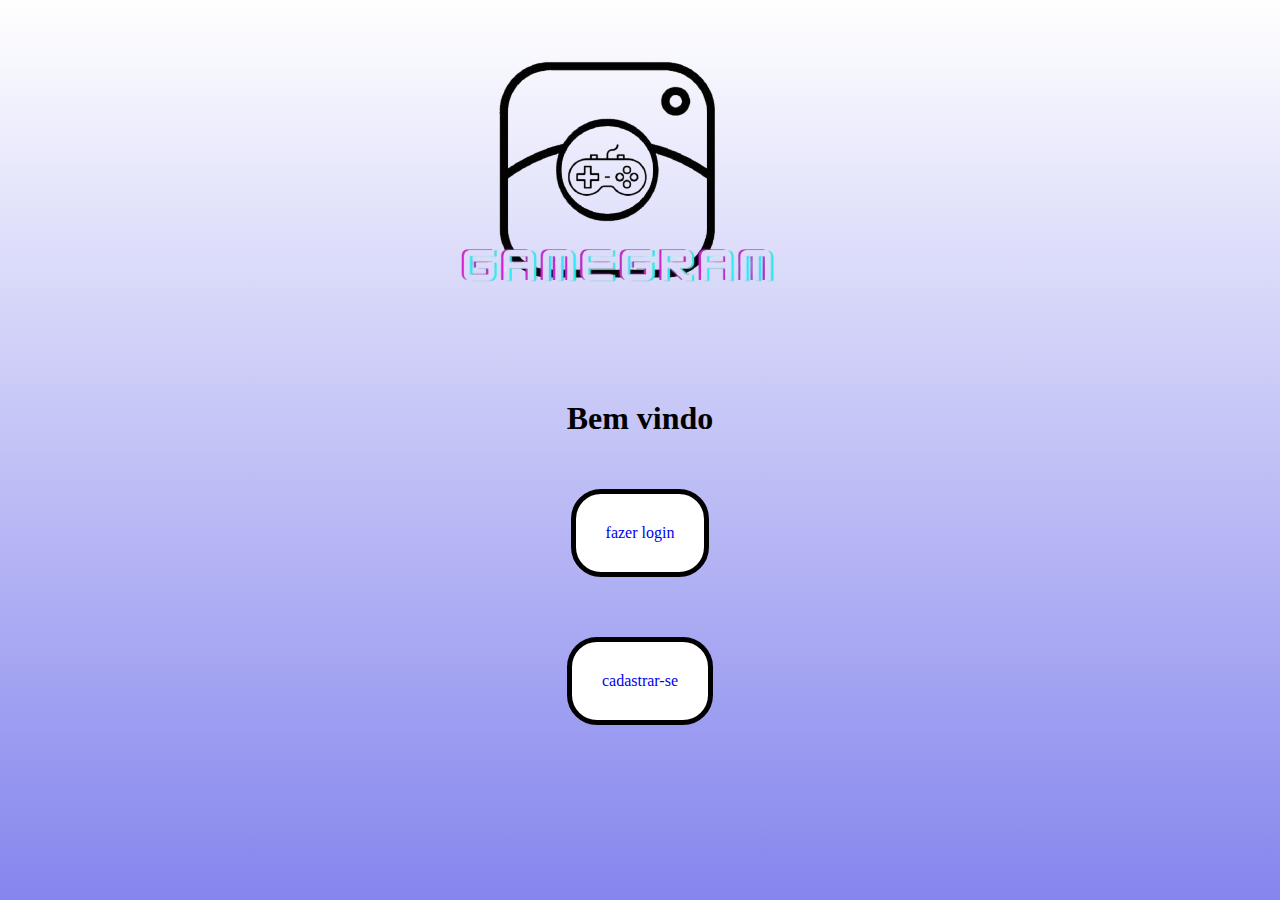
<file: index.html>
<!DOCTYPE html>
<html lang="en">
<head>
   <link rel="icon" href="gamegram-removebg-preview.png" type="image/x-icon">
    <link rel="stylesheet" href="style.css">
   <meta charset="UTF-8">
    <meta name="viewport" content="width=device-width, initial-scale=1.0">
    <title>Document</title>
</head>
<body>
    <div class="pagina-inicial">
    <img src="gamegram-removebg-preview.png">
<h1> Bem vindo</h1>
<div class="botoes">
    <a href="login.html"> fazer login</a>
    <a href="cadastro.html"> cadastrar-se</a>
</div>

</body>
</html>
</file>
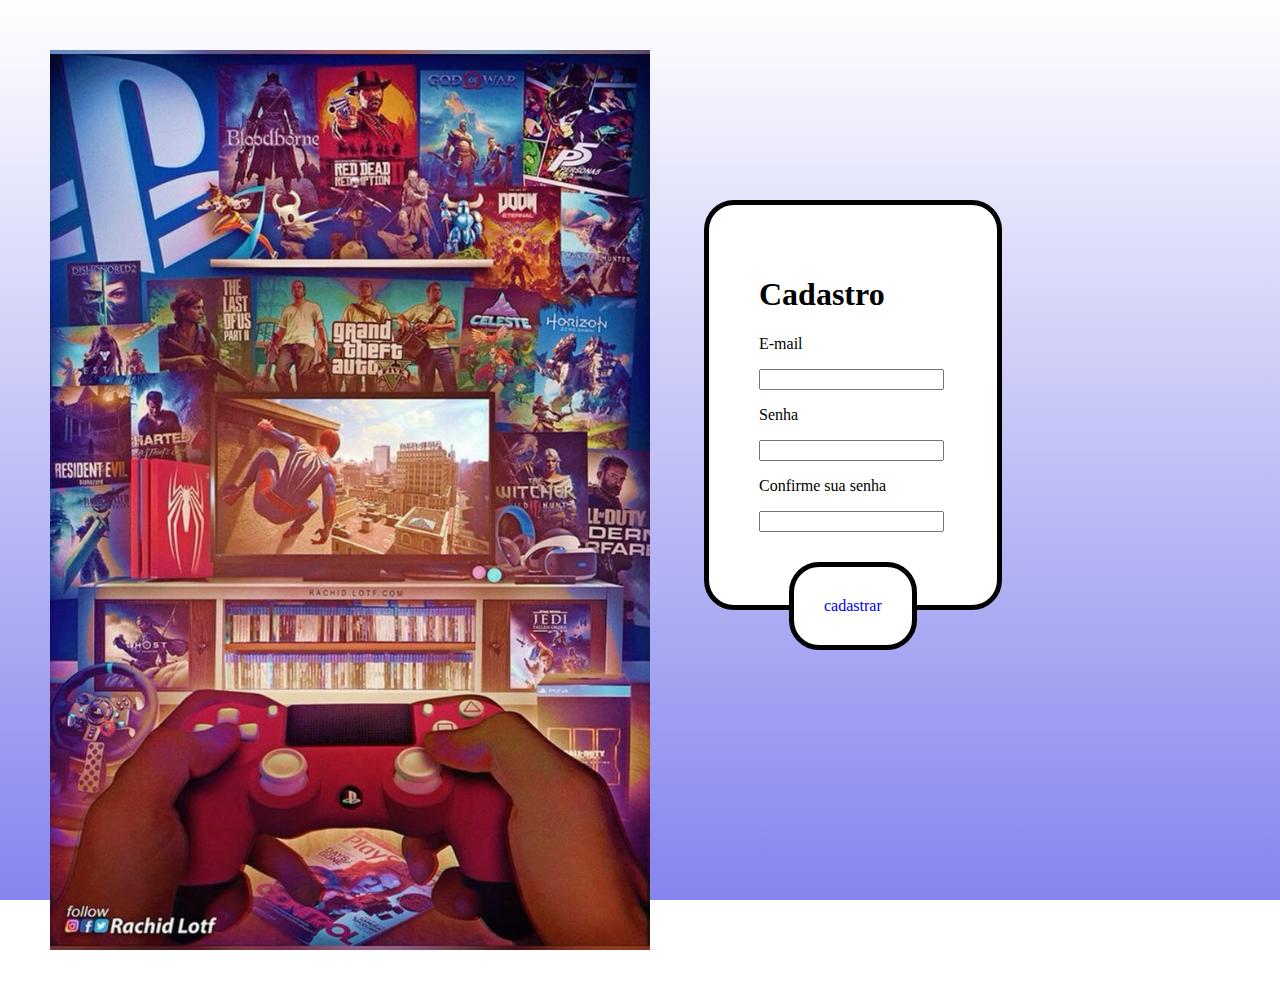
<file: cadastro.html>
<!DOCTYPE html>
<html lang="en">

<head>
    <link rel="stylesheet" href="style.css">
    <meta charset="UTF-8">
    <meta name="viewport" content="width=device-width, initial-scale=1.0">
    <title>Document</title>
</head>

<body>
    <div class="tela-cadastro">
        <div class="tela-esquerda">
            <img src="gamer.jfif">
        </div>
        <div class="tela-direita">
            <h1>Cadastro</h1>
            <p> E-mail </p>


            <input type+="text">
            <p>Senha</p>
            <input type="password">


            <p> Confirme sua senha</p>
            <input type="password">
            <div class="botoes">
                <a href="home.html">cadastrar</a>
            </div>
        </div>
    </div>
</body>

</html>
</file>
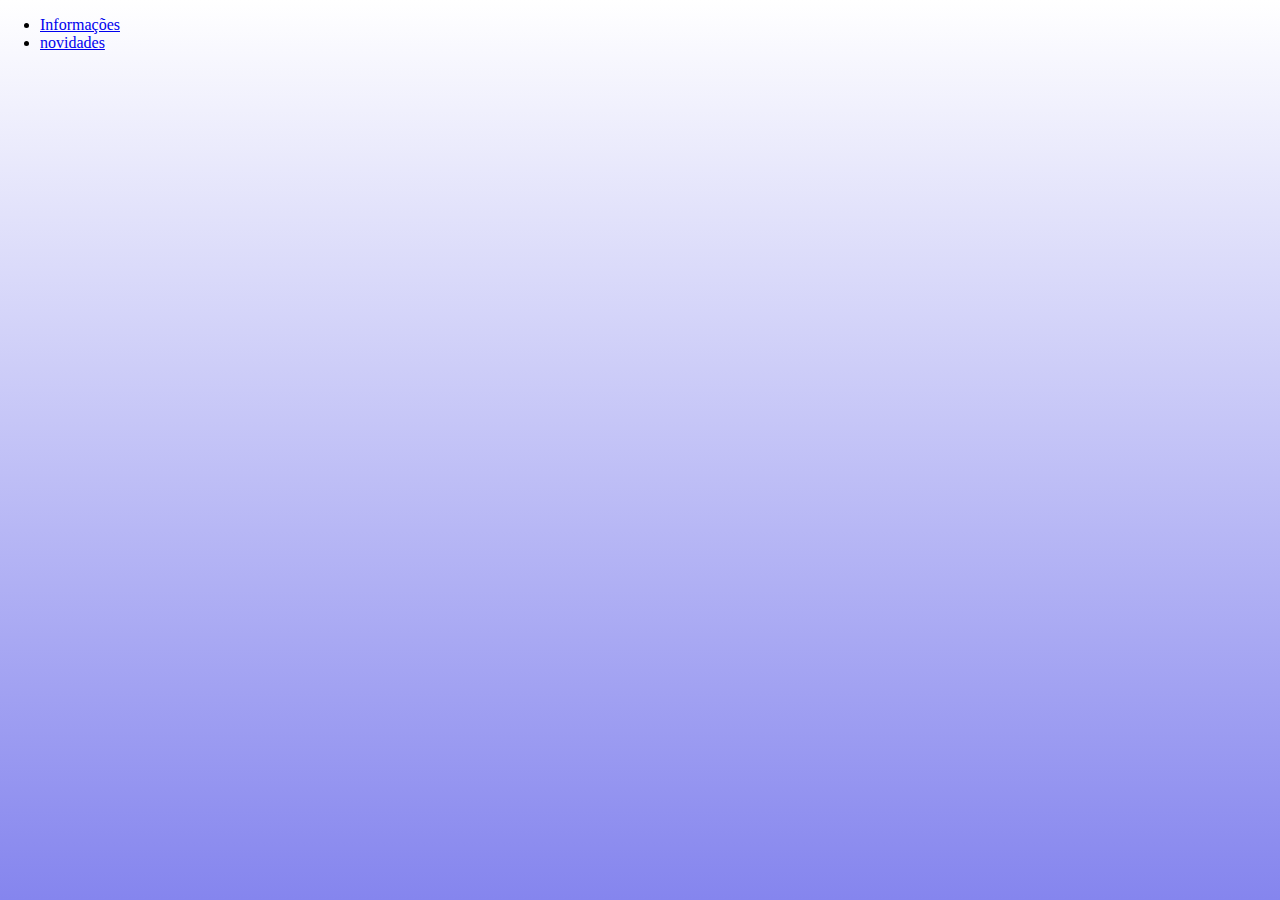
<file: home.html>
<!DOCTYPE html>
<html lang="en">
<head>
    <link rel="stylesheet" href="style.css">
    <link rel="icon" href="gamegram-removebg-preview.png" type="image/x-icon">
    <meta charset="UTF-8">
    <meta name="viewport" content="width=device-width, initial-scale=1.0">
    <title>Document</title>
</head>
<body>
    <div class="logo-home">
<img href="gamegram-removebg-preview.png">
    </div>
<ul class="Informações">
    <li><a href="#na"> Informações</a></li>
    <li><a href="#nb"> novidades</a></li>



</ul>
</body>
</html>
</file>
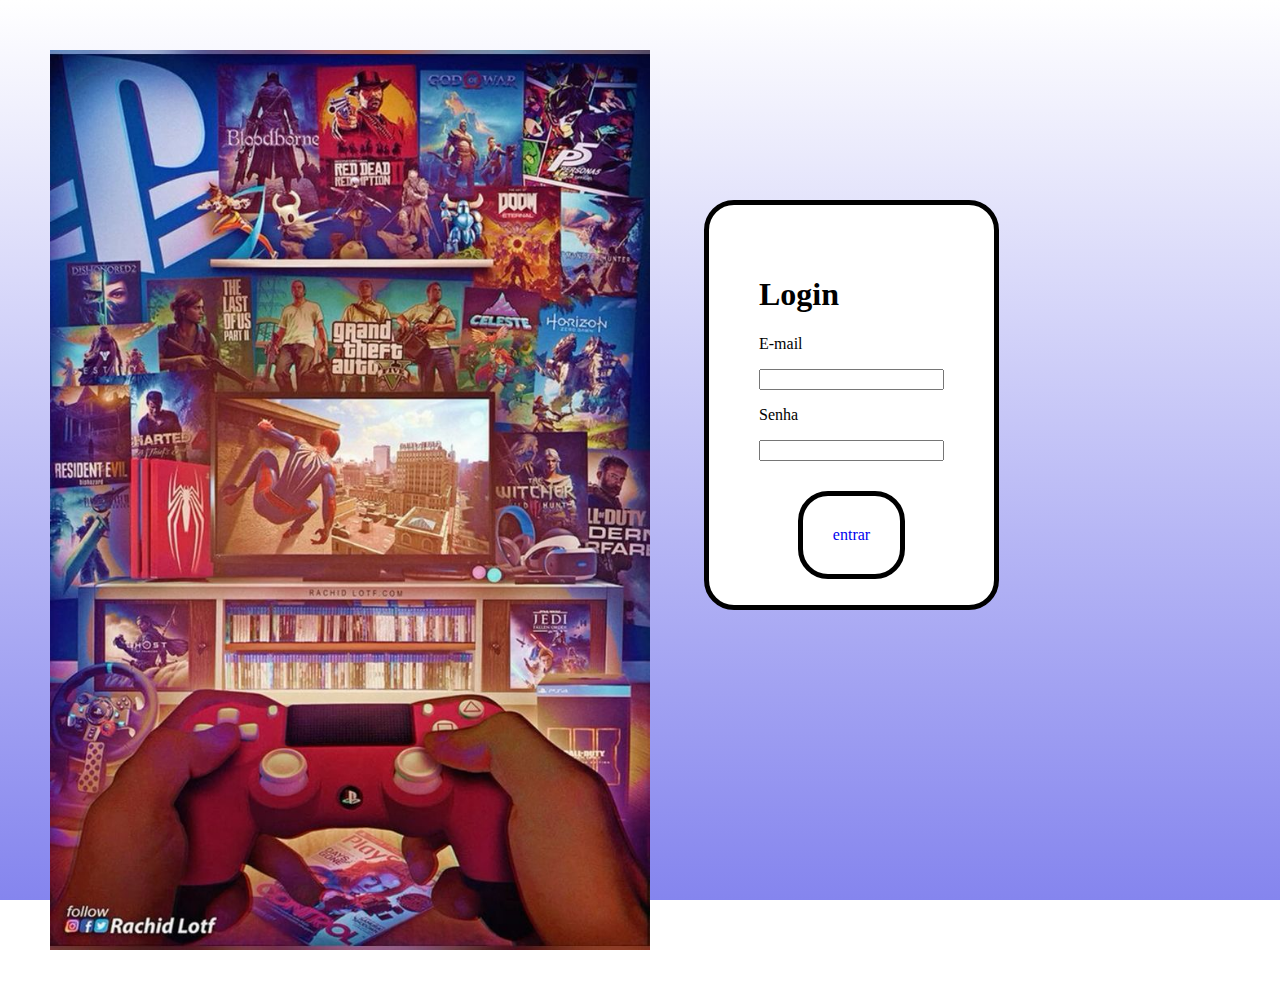
<file: login.html>
<!DOCTYPE html>
<html lang="en">

<head>
    <link rel="icon" href="gamegram-removebg-preview.png" type="image/x-icon">
    <link rel="stylesheet" href="style.css">
    <meta charset="UTF-8">
    <meta name="viewport" content="width=device-width, initial-scale=1.0">
    <title>Login</title>
</head>

<body>
    <div class="tela-login">
        <div class="tela-esquerda">
            <img src="gamer.jfif">
        </div>

        <div class="tela-direita">
            <h1>Login</h1>
            <p> E-mail </p>

            <input type+="text">
            <p> Senha</p>
            <input type="password">
            <div class="botoes">
                <a href="home.html">entrar</a>
            </div>
        </div>
    </div>


</body>

</html>
</file>
<file: style.css>
.pagina-inicial {
text-align: center;
 
}

.tela-esquerda img {
    height: 100vh;
    max-width: 100%;
    margin: 50px;
}

.tela-esquerda {
    width: 55%;
    overflow: hidden;
}

.tela-direita {
    padding: 50px;
    background-color: rgb(255, 255, 255);
    height: 300px;
    margin-top: 200px ;
    border: 5px solid rgb(0, 0, 0);
    border-radius: 30px;/*borda redonda */
}



.tela-login {
    display: flex;
}

.botoes {
    width: 100%;
    display: flex;
    flex-direction: column;
    align-items: center;
   
}

.botoes a {
    background-color: rgb(255, 255, 255);
    padding: 30px;
    margin: 30px;
    border-radius: 30px;
    text-decoration: none;
    border: 5px solid rgb(0, 0, 0);

}

body {
    background-image: linear-gradient(0deg, rgb(133, 133, 238), white);
    background-attachment: fixed;
    padding: 0%;
    margin: 0%;
}

.tela-login {
    display: flex;
}

.logo-home img {
    width: 70px;
    /* Altere para o tamanho desejado */
    height: auto;
    /* Mantém a proporção da imagem */
    top: -95px;
    /* Alinha ao topo */
    left: -80px;
    /* Alinha à esquerda */
}

.logo-home {
    background-color: #ADD8E6;
    display: flex;
    justify-content: space-between;
}


.informações li {
    display: inline;
}

.informações {
    margin-right: 80px;
}
.tela-cadastro
{
    display: flex;
}
</file>
